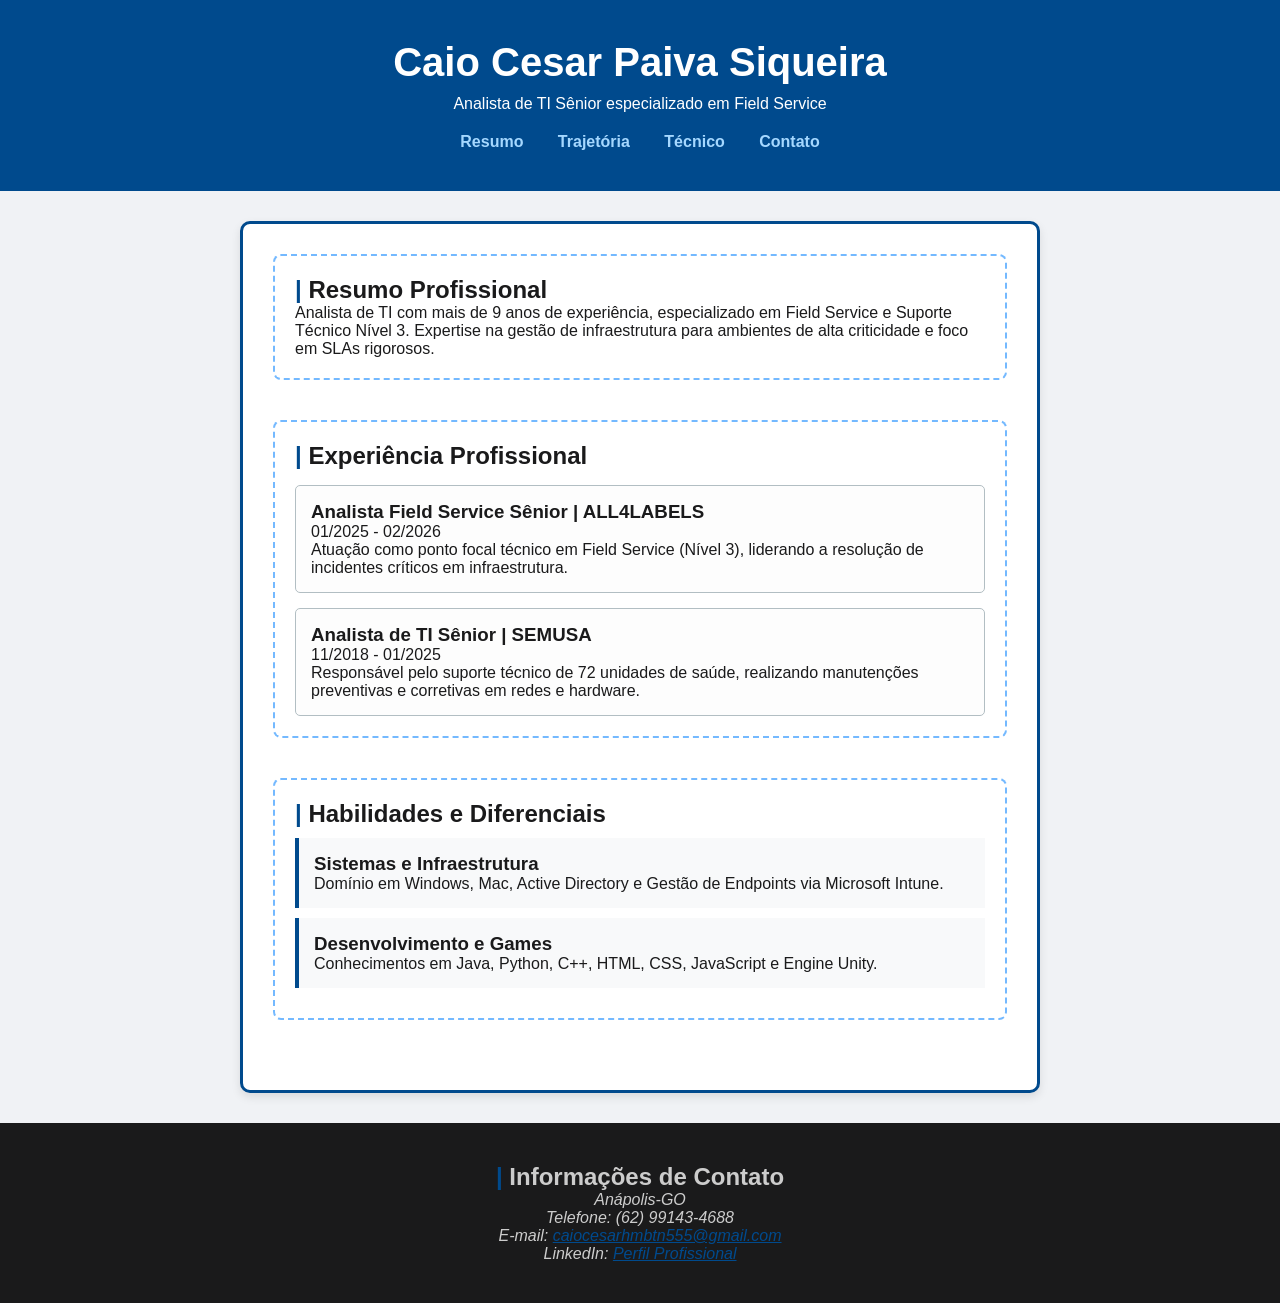
<file: Modulo 03/index.html>
<!DOCTYPE html>
<html lang="pt-br">

<head>
    <meta charset="UTF-8">
    <meta name="viewport" content="width=device-width, initial-scale=1.0">
    <title>Portfólio | Caio Cesar</title>
    <link rel="stylesheet" href="style.css">
</head>

<body>

    <header>
        <h1>Caio Cesar Paiva Siqueira</h1>
        <p>Analista de TI Sênior especializado em Field Service</p>
        <nav>
            <ul>
                <li><a href="#sobre">Resumo</a></li>
                <li><a href="#experiencia">Trajetória</a></li>
                <li><a href="#habilidades">Técnico</a></li>
                <li><a href="#contato">Contato</a></li>
            </ul>
        </nav>
    </header>

    <main>
        <section id="sobre">
            <h2>Resumo Profissional</h2>
            <p>Analista de TI com mais de 9 anos de experiência, especializado em Field Service e Suporte Técnico Nível
                3. Expertise na gestão de infraestrutura para ambientes de alta criticidade e foco em SLAs
                rigorosos.</p>
        </section>

        <section id="experiencia">
            <h2>Experiência Profissional</h2>
            <article>
                <h3>Analista Field Service Sênior | ALL4LABELS</h3> <time>01/2025 - 02/2026</time>
                <p>Atuação como ponto focal técnico em Field Service (Nível 3), liderando a resolução de incidentes
                    críticos em infraestrutura.</p>
            </article>

            <article>
                <h3>Analista de TI Sênior | SEMUSA</h3> <time>11/2018 - 01/2025</time>
                <p>Responsável pelo suporte técnico de 72 unidades de saúde, realizando manutenções preventivas e
                    corretivas em redes e hardware.</p>
            </article>
        </section>

        <section id="habilidades">
            <h2>Habilidades e Diferenciais</h2>
            <aside>
                <h3>Sistemas e Infraestrutura</h3>
                <p>Domínio em Windows, Mac, Active Directory e Gestão de Endpoints via Microsoft Intune.</p>
            </aside>
            <aside>
                <h3>Desenvolvimento e Games</h3>
                <p>Conhecimentos em Java, Python, C++, HTML, CSS, JavaScript e Engine Unity.</p>
            </aside>
        </section>
    </main>

    <footer id="contato">
        <h2>Informações de Contato</h2>
        <address>
            <p>Anápolis-GO</p>
            <p>Telefone: (62) 99143-4688</p>
            <p>E-mail: <a href="mailto:caiocesarhmbtn555@gmail.com">caiocesarhmbtn555@gmail.com</a></p>
            <p>LinkedIn: <a href="https://www.linkedin.com/in/caio-cesar-83a543216" target="_blank">Perfil
                    Profissional</a></p>
        </address>
    </footer>

</body>

</html>
</file>
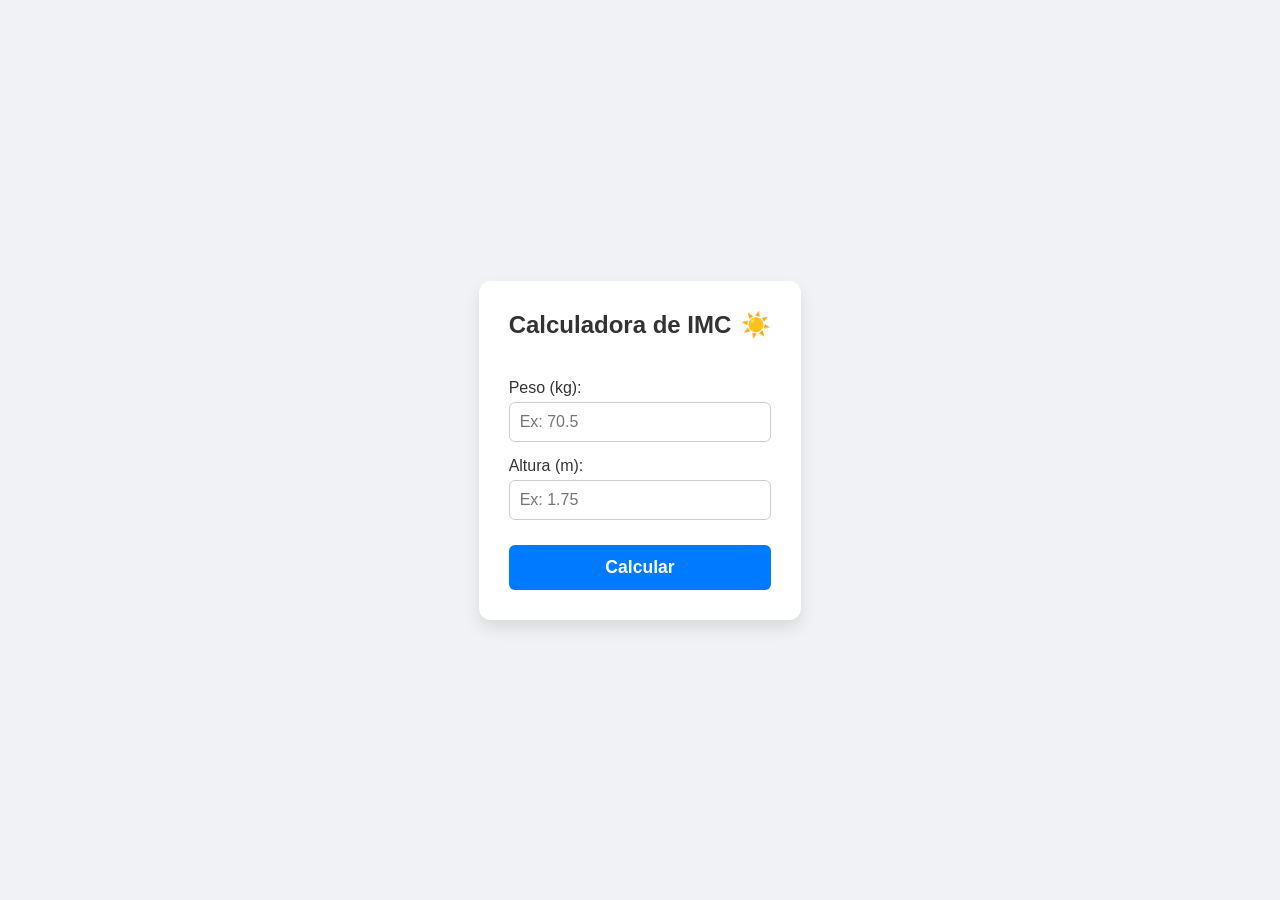
<file: Modulo 04/index.html>
<!DOCTYPE html>
<html lang="pt-BR">

<head>
    <meta charset="UTF-8">
    <meta name="viewport" content="width=device-width, initial-scale=1.0">
    <title>Calculadora de IMC</title>
    <link rel="stylesheet" href="style.css">
</head>

<body>
    <main>
        <article class="container">

            <header class="header-content">
                <h1>Calculadora de IMC</h1>
                <nav aria-label="Controles de tema">
                    <button id="theme-toggle" aria-label="Alternar Tema">☀️</button>
                </nav>
            </header>

            <section class="inputs-area" aria-label="Formulário de dados">
                <p class="input-group">
                    <label for="peso">Peso (kg):</label>
                    <input type="number" id="peso" placeholder="Ex: 70.5" step="0.1">
                </p>

                <p class="input-group">
                    <label for="altura">Altura (m):</label>
                    <input type="number" id="altura" placeholder="Ex: 1.75" step="0.01">
                </p>

                <button id="calcular">Calcular</button>
            </section>

            <section id="resultado-container" class="hidden" aria-live="polite">
                <p>Seu IMC é: <strong id="valor-imc"></strong></p>
                <p>Classificação: <strong id="classificacao-imc"></strong></p>
            </section>

        </article>
    </main>

    <script src="script.js"></script>
</body>

</html>
</file>
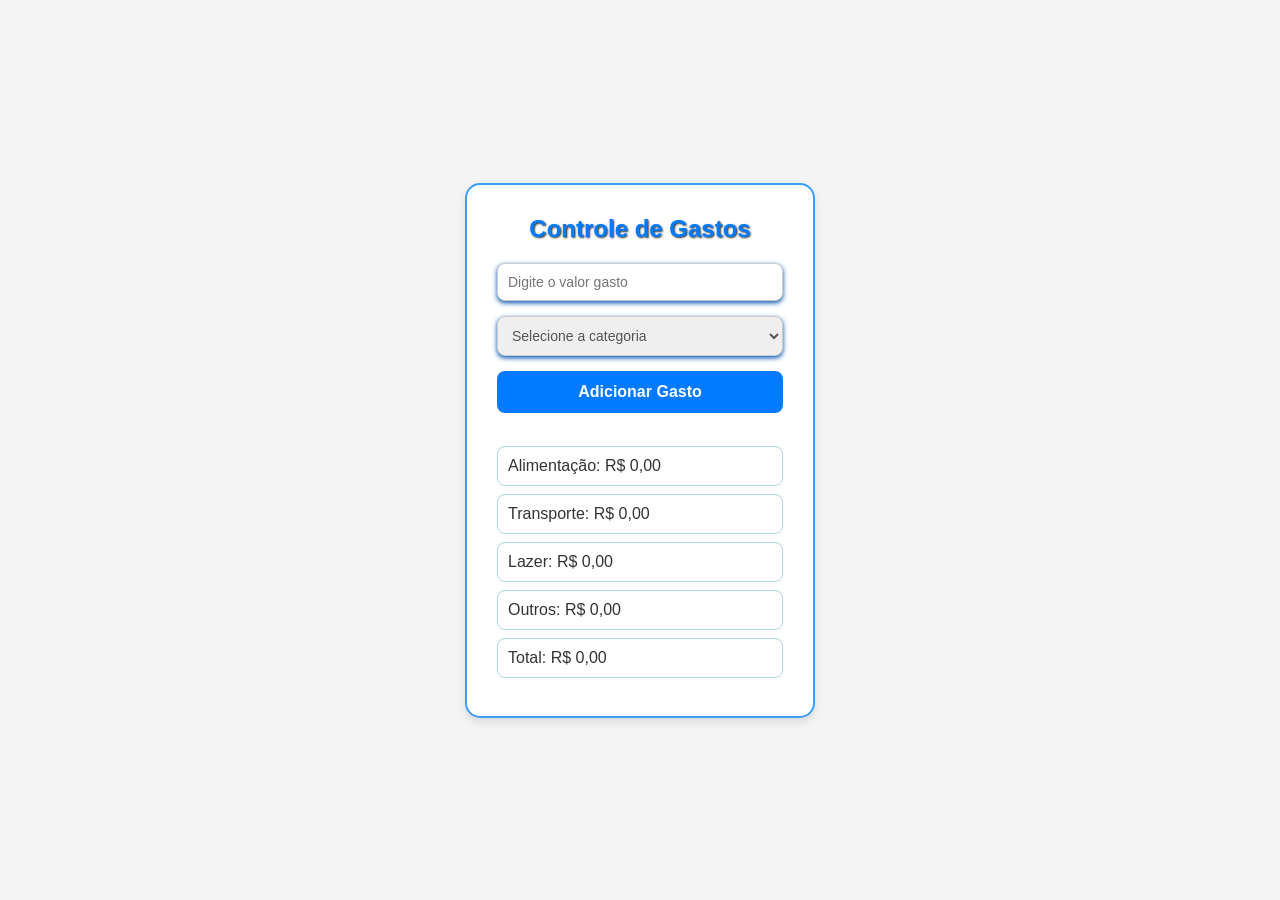
<file: Modulo 05/index.html>
<!DOCTYPE html>
<html lang="pt-BR">
<head>
    <meta charset="UTF-8">
    <meta name="viewport" content="width=device-width, initial-scale=1.0">
    <title>Controle de Gastos</title>
    <link rel="stylesheet" href="style.css">
    <script src="script.js"></script>
</head>
<body>
    <main>
        <h1>Controle de Gastos</h1>
        <form>
            <input id="valor" type="number" placeholder="Digite o valor gasto" />
            <select id="categoria">
                <option value="">Selecione a categoria</option>
                <option value="alimentação">Alimentação</option>
                <option value="transporte">Transporte</option>
                <option value="lazer">Lazer</option>
                <option value="outros">Outros</option>
            </select>
            <button type="button" onclick="adicionarGasto()">Adicionar Gasto</button>
        </form>
        <p id="Alimentação">Alimentação: R$ 0,00</p>
        <p id="Transporte">Transporte: R$ 0,00</p>
        <p id="Lazer">Lazer: R$ 0,00</p>
        <p id="Outros">Outros: R$ 0,00</p>
        <p id="Total">Total: R$ 0,00</p>
    </main>
</body>
</html>
</file>
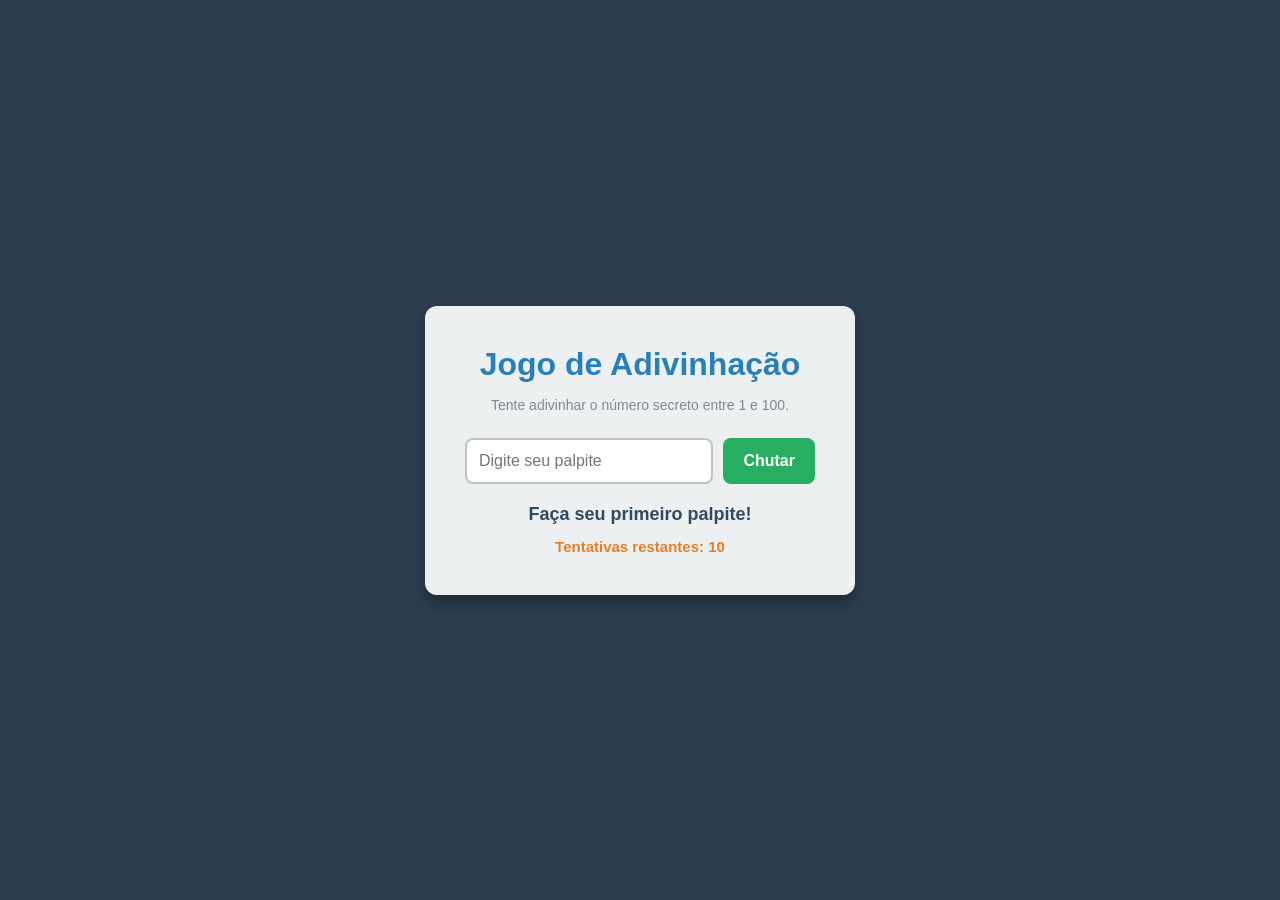
<file: Modulo 06/index.html>
<!DOCTYPE html>
<html lang="pt-BR">

<head>
    <meta charset="UTF-8">
    <meta name="viewport" content="width=device-width, initial-scale=1.0">
    <title>Jogo de Adivinhação</title>
    <link rel="stylesheet" href="style.css">
</head>

<body>
    <main class="game-container">
        <h1>Jogo de Adivinhação</h1>
        <p class="instrucoes">Tente adivinhar o número secreto entre 1 e 100.</p>

        <section class="input-group">
            <input type="number" id="palpite" placeholder="Digite seu palpite" min="1" max="100">
            <button id="btn-chutar" onclick="verificarPalpite()">Chutar</button>
        </section>

        <p id="mensagem">Faça seu primeiro palpite!</p>
        <p id="tentativas">Tentativas restantes: 10</p>
    </main>

    <script src="script.js"></script>
</body>

</html>
</file>
<file: Modulo 03/style.css>
/* CSS Reset */
* {
    margin: 0;
    padding: 0;
    box-sizing: border-box;
}

body {
    font-family: 'Arial', sans-serif;
    background-color: #f0f2f5;
    color: #1a1a1b;
}

/* Header */
header {
    background-color: #004a8d;
    color: white;
    padding: 40px 20px;
    text-align: center;
}

header h1 {
    font-size: 2.5rem;
    margin-bottom: 10px;
}

/* Navegação */
nav ul {
    list-style: none;
    margin-top: 20px;
}

nav li {
    display: inline;
    margin: 0 15px;
}

nav a {
    color: #a5d8ff;
    text-decoration: none;
    font-weight: bold;
}

/* Pseudo-classe Hover */
nav a:hover {
    text-decoration: underline;
    color: white;
}

/* Layout Principal */
main {
    max-width: 800px;
    margin: 30px auto;
    background: white;
    padding: 30px;
    border-radius: 10px;
    border: 3px solid #004a8d; 
    box-shadow: 0 4px 10px rgba(0,0,0,0.1); 
}

section {
    margin-bottom: 40px;
    padding: 20px;    
    border: 2px dashed #74b9ff; 
    border-radius: 8px;
}

article {
    margin-top: 15px;
    padding: 15px;
    
    /* Borda mais fina e sólida para os itens menores */
    border: 1px solid #b2bec3; 
    border-radius: 5px;
    
    /* Fundo levemente cinza para destacar o article dentro da section */
    background-color: #fdfdfd; 
}

/* Pseudo-elemento Before para marcar seções */
h2::before {
    content: "| ";
    color: #004a8d;
    font-weight: bold;
}

/* Box-model nas Habilidades (Aside) */
aside {
    border-left: 4px solid #004a8d;
    padding: 15px;
    margin: 10px 0;
    background-color: #f8f9fa;
}

/* Rodapé com Address */
footer {
    text-align: center;
    padding: 40px;
    background: #1a1a1b;
    color: #ccc;
}

footer a {
    color: #004a8d;
}

/* Pseudo-classe Active */
footer a:active {
    color: #ff4500;
}
</file>
<file: Modulo 04/style.css>
/* Definição de Cores: Modo Claro (Padrão) e Modo Escuro */
:root {
    --bg-color: #f0f2f5;
    --card-bg: #ffffff;
    --text-color: #333333;
    --primary-color: #007bff;
    --primary-hover: #0056b3;
    --border-color: #cccccc;
    --shadow: 0 8px 16px rgba(0, 0, 0, 0.1);
}

[data-theme="dark"] {
    --bg-color: #121212;
    --card-bg: #1e1e1e;
    --text-color: #e0e0e0;
    --primary-color: #bb86fc;
    --primary-hover: #9965f4;
    --border-color: #444444;
    --shadow: 0 8px 16px rgba(0, 0, 0, 0.5);
}

/* Reset básico e transições */
* {
    box-sizing: border-box;
    margin: 0;
    padding: 0;
}

body {
    font-family: 'Segoe UI', Tahoma, Geneva, Verdana, sans-serif;
    background-color: var(--bg-color);
    color: var(--text-color);
    display: flex;
    justify-content: center;
    align-items: center;
    height: 100vh;
    transition: background-color 0.3s, color 0.3s;
}

.container {
    background-color: var(--card-bg);
    padding: 30px;
    border-radius: 12px;
    box-shadow: var(--shadow);
    width: 100%;
    max-width: 400px;
    position: relative;
    transition: background-color 0.3s;
}

h1 {
    text-align: center;
    margin-bottom: 20px;
    font-size: 1.5rem;
}

.header-content {
    display: flex;
    justify-content: space-between;
    margin-bottom: 20px;
}

#theme-toggle {
    background: none;
    border: none;
    font-size: 1.5rem;
    cursor: pointer;
    transition: transform 0.2s;
    margin-left: 10px;
}

#theme-toggle:hover {
    transform: scale(1.1);
}

.input-group {
    margin-bottom: 15px;
}

label {
    display: block;
    margin-bottom: 5px;
    font-weight: 500;
}

input {
    width: 100%;
    padding: 10px;
    border: 1px solid var(--border-color);
    border-radius: 6px;
    background-color: transparent;
    color: var(--text-color);
    font-size: 1rem;
    outline: none;
    transition: border-color 0.3s;
}

input:focus {
    border-color: var(--primary-color);
}

button#calcular {
    width: 100%;
    padding: 12px;
    background-color: var(--primary-color);
    color: #fff;
    border: none;
    border-radius: 6px;
    font-size: 1.1rem;
    font-weight: bold;
    cursor: pointer;
    margin-top: 10px;
    transition: background-color 0.3s, transform 0.1s;
}

button#calcular:hover {
    background-color: var(--primary-hover);
}

button#calcular:active {
    transform: scale(0.98);
}

#resultado-container {
    margin-top: 20px;
    padding: 15px;
    background-color: rgba(0, 0, 0, 0.05);
    border-radius: 6px;
    text-align: center;
}

#resultado-container.hidden {
    display: none;
}

#valor-imc,
#classificacao-imc {
    color: var(--primary-color);
}
</file>
<file: Modulo 05/style.css>
/* Reset básico e transições */
* {
    box-sizing: border-box;
    margin: 0;
    padding: 0;
}
/* Configuração Geral */
body {
    font-family: Arial, sans-serif;
    background-color: #f4f4f4;
    display: flex;
    justify-content: center;
    align-items: center;
    height: 100vh;
    margin: 0;
}

/* Container Principal */
main {
    background-color: white;
    border: 2px solid #3b9eff;
    border-radius: 15px;
    padding: 30px;
    width: 350px;
    box-shadow: 0 4px 10px rgba(0, 0, 0, 0.1);
    text-align: center;
}

/* Título */
h1 {
    color: #007bff;
    text-shadow: #333 1px 1px 2px;
    font-size: 24px;
    margin-bottom: 20px;
}

/* Inputs e Select */
input, select {
    width: 100%;
    padding: 10px;
    margin-bottom: 15px;
    border: 1px solid #ccc;
    border-radius: 8px;
    box-sizing: border-box; /* Garante que o padding não aumente a largura */
    box-shadow: #0056b3 0px 2px 5px;
    color: #555;
    font-size: 14px;}

/* Botão Adicionar */
button {
    width: 100%;
    padding: 12px;
    background-color: #007bff;
    color: white;
    border: none;
    border-radius: 8px;
    font-weight: bold;
    cursor: pointer;
    font-size: 16px;
    margin-bottom: 25px;
    transition: background 0.3s;
}

button:hover {
    background-color: #0056b3;
}

/* Campos de Exibição (Parágrafos) */
p {
    text-align: left;
    padding: 10px;
    border: 1px solid #add8e6;
    border-radius: 8px;
    margin: 8px 0;
    color: #333;
}

/* Destaque para o Total */
#total {
    margin-top: 20px;
    padding: 15px;
    background-color: #5cb8ff;
    color: white;
    font-weight: bold;
    font-size: 18px;
    border-radius: 8px;
}
</file>
<file: Modulo 06/style.css>
/* Configuração Geral */
body {
    font-family: 'Segoe UI', Tahoma, Geneva, Verdana, sans-serif;
    background-color: #2c3e50;
    /* Fundo escuro para destacar o jogo */
    color: #333;
    display: flex;
    justify-content: center;
    align-items: center;
    height: 100vh;
    margin: 0;
}

/* Container do Jogo */
.game-container {
    background-color: #ecf0f1;
    padding: 40px;
    border-radius: 12px;
    box-shadow: 0 8px 15px rgba(0, 0, 0, 0.3);
    text-align: center;
    width: 350px;
}

h1 {
    color: #2980b9;
    margin-top: 0;
    margin-bottom: 10px;
}

.instrucoes {
    font-size: 14px;
    color: #7f8c8d;
    margin-bottom: 25px;
}

/* Input e Botão alinhados */
.input-group {
    display: flex;
    gap: 10px;
    margin-bottom: 20px;
}

input {
    flex: 1;
    padding: 12px;
    border: 2px solid #bdc3c7;
    border-radius: 8px;
    font-size: 16px;
    outline: none;
    transition: border-color 0.3s;
}

input:focus {
    border-color: #3498db;
}

button {
    padding: 12px 20px;
    background-color: #27ae60;
    color: white;
    border: none;
    border-radius: 8px;
    font-size: 16px;
    cursor: pointer;
    font-weight: bold;
    transition: background 0.3s;
}

button:hover {
    background-color: #2ecc71;
}

button:disabled {
    background-color: #95a5a6;
    cursor: not-allowed;
}

/* Mensagens de Feedback */
#mensagem {
    font-size: 18px;
    font-weight: bold;
    margin-bottom: 10px;
    min-height: 24px;
    /* Evita que o layout pule quando estiver vazio */
    color: #34495e;
}

#tentativas {
    font-size: 15px;
    color: #e67e22;
    font-weight: bold;
    margin: 0;
}
</file>
